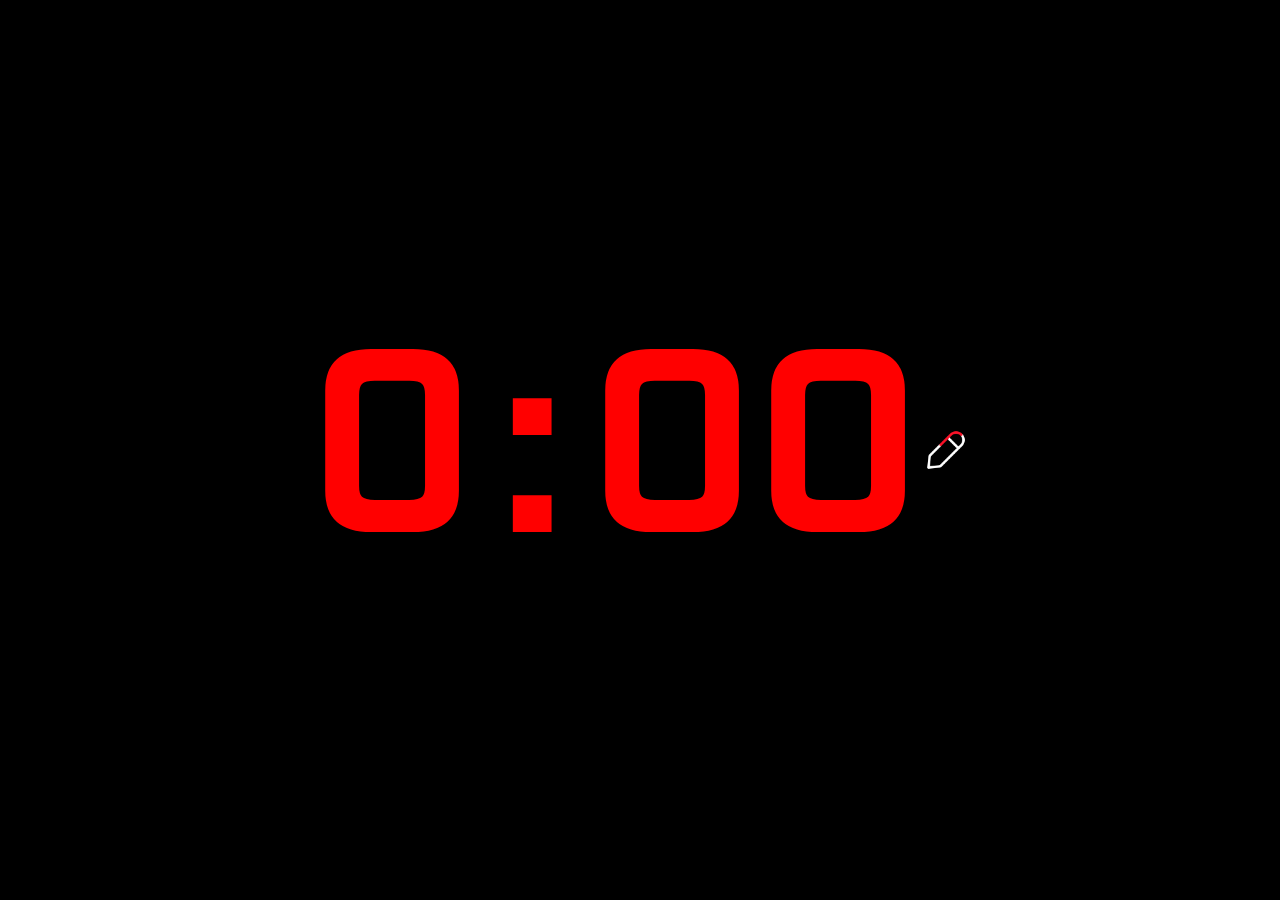
<file: index.html>
<!DOCTYPE html>
<html lang="en">
<head>
    <meta charset="UTF-8">
    <meta name="viewport" content="width=device-width, initial-scale=1.0">
    <title>Countdown Big Timer</title>
    <link rel="stylesheet" href="./css/style.css" type="text/css">
    <link rel="icon" type="image/png" href="./images/stopwatch.png">

<body>
    <div id="timer-display">
        <span id="minutes">00</span>
        <span class="separator">:</span>
        <span id="seconds">00</span>
    </div>
    <div class="controls">
    <button id="edit-button">
        <img class="fas fa-pencil-alt" type="image/png" src="./images/pencil.png" width="40" height="40">
    </button>
</div>
    <script src="js/script.js" type="text/javascript"></script>
</body>
</html>
</file>
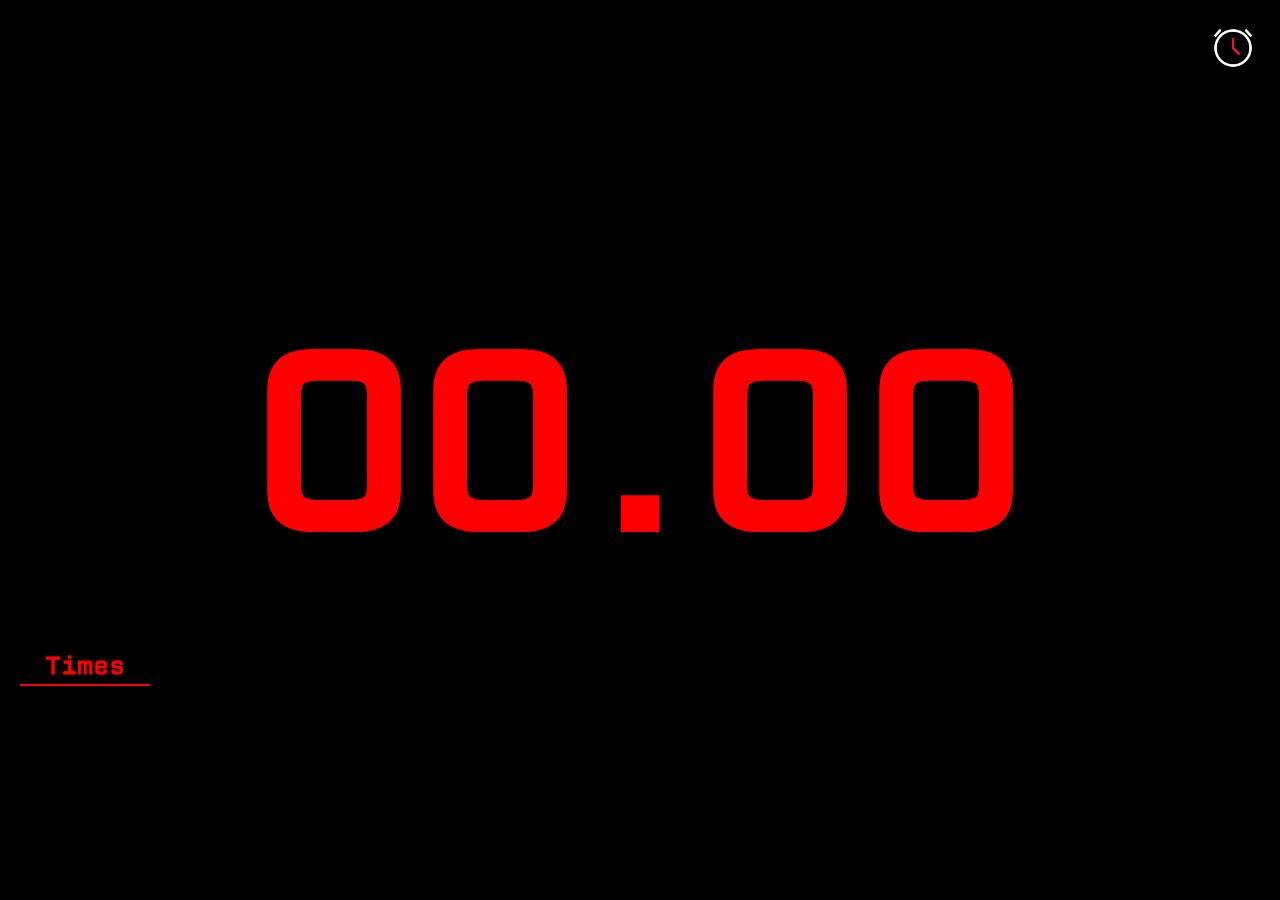
<file: stopwatch.html>
<!DOCTYPE html>
<html lang="en">
<head>
    <meta charset="UTF-8">
    <meta name="viewport" content="width=device-width, initial-scale=1.0">
    <title>Stopwatch Big Timer</title>
    <link rel="stylesheet" href="./css/style.css" type="text/css">
    <link rel="icon" type="image/png" href="./images/watch-tab-icon.png">
</head>
<body>
    <div id="timer-display">
        <span id="minutes">00</span>
        <span class="separator">:</span>
        <span id="seconds">00</span>
        <span class="separator">.</span>
        <span id="hundredth">00</span>
    </div>

    <div class="watch-setting">
        <a id="timer-button" href="./index.html">
            <img class="stopwatch-icon" type="image/png" src="./images/countdown-icon.png" width="40" height="40">
        </a>
    </div>

    <div class="save-lap-times">
        <button id="lap-times-button">
            <img class="lap-times-icon" src="./images/deadline.png" width="100" height="100">
        </button>
    </div>

    <div class="lap-times-container">
        <h2>Times</h2>
        <table id="lap-times-table"></table>
    </div>

    <script src="js/script_stopwatch.js" type="text/javascript"></script>
</body>
</html>
</file>
<file: css/style.css>
@font-face {
  font-family: "CPmono";
  src: url("CPMono_v07_Plain.woff") format('woff');
}

body {
    background-color: #000000;
	  font-family:"CPmono";
    color: red;
    display: flex;
    justify-content: center;
    align-items: center;
    height: 100vh;
    width:100vw;
    margin: 0;
}

#timer-display {
    font-size: 20vw;
    font-weight: bold;
    display: flex;
    user-select: none;
    line-height: 1; /*maggiore controllo sulla spaziatura verticale */
}

.separator {
    color: red;
	  margin: 0 -0.10em; /* Aggiunge un margine negativo per ridurre lo spazio */
}

/* Style for editable numbers */
#minutes, #seconds {
    display: inline;
    border-bottom: 2px solid transparent;
}

#minutes:focus, #seconds:focus {
    outline: none;
    border-bottom: 2px solid #555; /* Underline on focus */
}

.edit-controls {
    position: absolute;
    bottom: 20px;
    right: 20px;
}

#edit-button {
    background-color: transparent;
    border-style: none;
    margin: 5px;
    width: 40px;
    height: 40px;
    font-size: 1.5em;
    cursor: pointer;
    display: flex;
    justify-content: center;
    align-items: center;
}

.watch-setting {
    position: absolute;
    top: 20px;
    right: 20px;
}

#timer-button {
    background-color: transparent;
    border-style: none;
    margin: 5px;
    width: 45px;
    height: 45px;
    font-style: 1.5em;
    cursor: pointer;
    display: flex;
    justify-content: center;
    align-items: center;
}

.save-lap-times {
/*    border: 2px solid red;*/
    position: absolute;
    bottom: 200px;
    justify-content: center;
}

#lap-times-button {
    background-color: transparent;
    border-style: none;
    width: 100px;
    height: 100px;
    font-style: 1.5em;
    cursor: pointer;
    display: flex;
    justify-content: center;
    align-items: center;
}

@media (pointer: fine) {
    .save-lap-times {
        display: none;
    }
}

.lap-times-container {
/*    border: 2px solid red; */
    position: absolute;
    bottom: 20px;
    left: 20px;
    height: 250px;
    width: 130px;
}

.lap-times-container h2 {
    text-align: center;
    border-bottom: 2px solid red;
}
</file>
